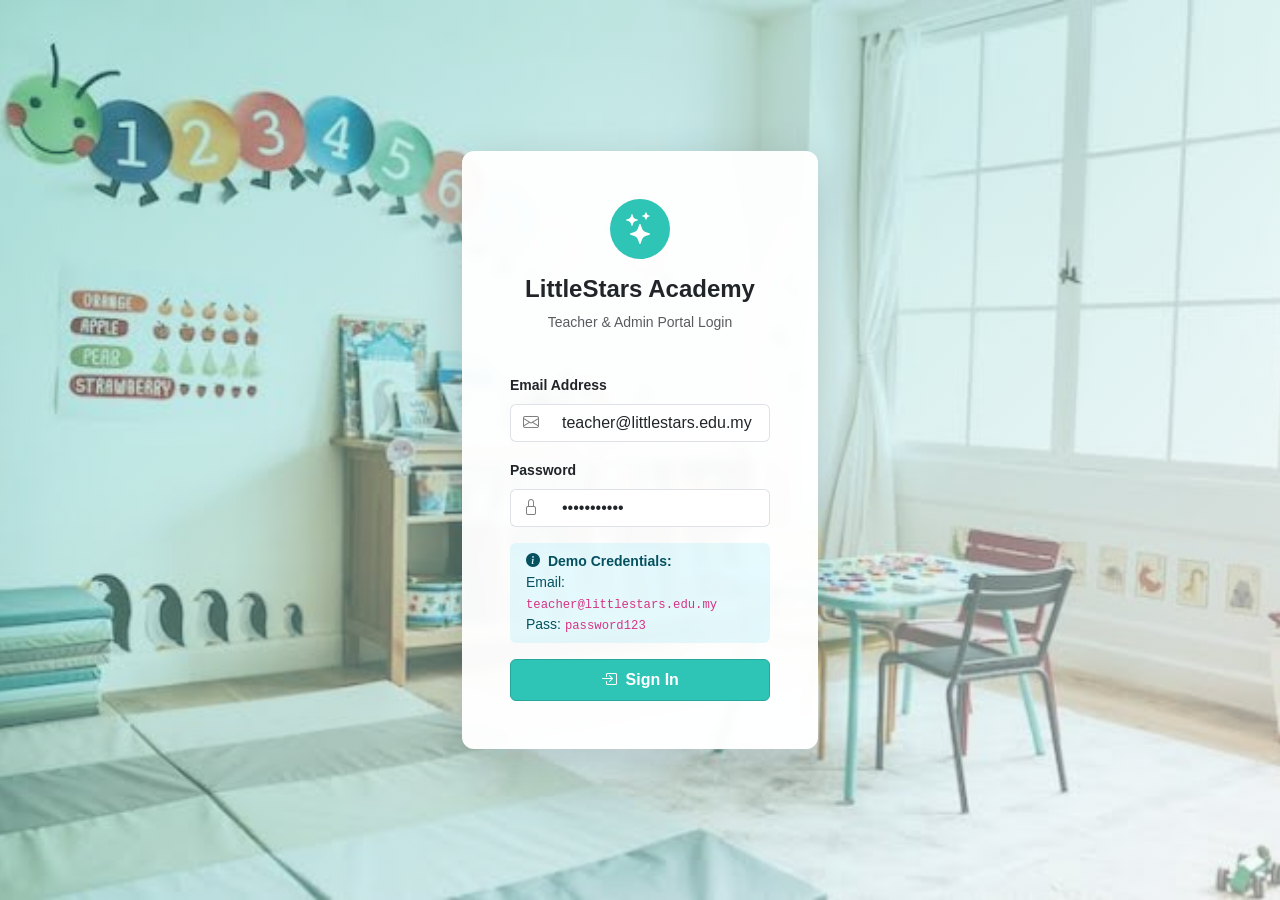
<file: index.html>
<!DOCTYPE html>
<html lang="en">

<head>
  <meta charset="UTF-8">
  <meta name="viewport" content="width=device-width, initial-scale=1.0">
  <title>LittleStars Academy - Login</title>
  <link href="https://cdn.jsdelivr.net/npm/bootstrap@5.3.2/dist/css/bootstrap.min.css" rel="stylesheet">
  <link rel="stylesheet" href="https://cdn.jsdelivr.net/npm/bootstrap-icons@1.11.1/font/bootstrap-icons.css">
  <link rel="stylesheet" href="style.css">
</head>


<body class="login-page d-flex align-items-center justify-content-center min-vh-100 py-4">

  <div class="container">
    <div class="row justify-content-center">
      <div class="col-12 col-sm-10 col-md-8 col-lg-5 col-xl-4">
        
        <div class="card login-card p-4 p-md-5 shadow-lg border-0">
          <div class="text-center mb-4">
            <div class="bg-primary text-white rounded-circle d-inline-flex align-items-center justify-content-center mb-3" style="width: 60px; height: 60px;">
              <i class="bi bi-stars fs-2"></i>
            </div>
            <h4 class="fw-bold text-dark">LittleStars Academy</h4>
            <p class="text-muted small">Teacher & Admin Portal Login</p>
          </div>

          <div id="loginAlert" class="alert alert-danger d-none py-2 small" role="alert">
            Invalid email or password. Please try again!
          </div>

          <!-- Calls function from script.js -->
          <form id="loginForm" onsubmit="handleLoginRedirect(event)">
            <div class="mb-3">
              <label for="loginEmail" class="form-label small fw-semibold">Email Address</label>
              <div class="input-group">
                <span class="input-group-text bg-white"><i class="bi bi-envelope text-black-50"></i></span>
                <input type="email" class="form-control" id="loginEmail" value="teacher@littlestars.edu.my" required>
              </div>
            </div>

            <div class="mb-3">
              <label for="loginPassword" class="form-label small fw-semibold">Password</label>
              <div class="input-group">
                <span class="input-group-text bg-white"><i class="bi bi-lock text-black-50"></i></span>
                <input type="password" class="form-control" id="loginPassword" value="password123" required>
              </div>
            </div>

            <div class="alert alert-info py-2 small mb-3 border-0 bg-info bg-opacity-10 text-info-emphasis">
              <i class="bi bi-info-circle-fill me-1"></i> <strong>Demo Credentials:</strong><br>
              Email: <code>teacher@littlestars.edu.my</code><br>
              Pass: <code>password123</code>
            </div>

            <button type="submit" class="btn btn-primary w-100 fw-bold hover-lift py-2">
              <i class="bi bi-box-arrow-in-right me-1"></i> Sign In
            </button>
          </form>
        </div>

      </div>
    </div>
  </div>

  <script src="script.js"></script>
</body>
</html>
</file>
<file: style.css>
/* LittleStars Brand Theme Variables */
:root {
  --bs-primary: #2ec4b6;
  --bs-primary-rgb: 46, 196, 182;
  --bs-success: #1cc88a;
  --bs-success-rgb: 28, 200, 138;
  --bs-warning: #f6c23e;
  --bs-warning-rgb: 246, 194, 62;
  --bs-danger: #e74a3b;
  --bs-danger-rgb: 231, 74, 59;
}

html {
  height: 100%;
}

/* Global Background and Body */
body {
  background-color: #f4fbfa;
  font-family: 'Segoe UI', Tahoma, Geneva, Verdana, sans-serif;
  color: #2b3440;
}

/* Sticky Footer Layout for All Inner Pages */
body:not(.login-page) {
  display: flex;
  flex-direction: column;
  min-height: 100vh;
}

body:not(.login-page) > footer,
body:not(.login-page) footer {
  margin-top: auto;
  width: 100%;
}

/* Photo Background for Login Page Only */
body.login-page {
  min-height: 100vh;
  background-color: #eef7ff !important;
  background-image:
    linear-gradient(
      135deg,
      rgba(46, 196, 182, 0.35),
      rgba(255, 255, 255, 0.55)
    ),
    url('tadika.jfif') !important;
  background-size: cover !important;
  background-position: center center !important;
  background-repeat: no-repeat !important;
  background-attachment: fixed;
}

/* Login Card */
.login-card {
  border: none;
  border-radius: 1rem;
  background-color: rgba(255, 255, 255, 0.96);
  backdrop-filter: blur(4px);
  box-shadow: 0 1rem 3rem rgba(0, 0, 0, 0.175) !important;
}

.login-card .input-group-text {
  border-right: none;
}

.login-card .form-control {
  border-left: none;
}

/* Bootstrap Color Overrides (Primary, Success, Warning, Danger) */
.bg-primary {
  background-color: #2ec4b6 !important;
}

.text-primary {
  color: #24a89c !important;
}

.btn-primary {
  background-color: #2ec4b6 !important;
  border-color: #24a89c !important;
  color: #ffffff !important;
}

.btn-primary:hover,
.btn-primary:focus {
  background-color: #24a89c !important;
  border-color: #24a89c !important;
}

.bg-success {
  background-color: #1cc88a !important;
}

.text-success {
  color: #17a673 !important;
}

.bg-warning {
  background-color: #f6c23e !important;
}

.text-warning {
  color: #dda20a !important;
}

.bg-danger {
  background-color: #e74a3b !important;
}

.text-danger {
  color: #c93729 !important;
}

/* Left-Border Accent Cards (Dashboard KPIs) */
.border-left-primary {
  border-left: 0.25rem solid #2ec4b6 !important;
}

.border-left-success {
  border-left: 0.25rem solid #1cc88a !important;
}

.border-left-warning {
  border-left: 0.25rem solid #f6c23e !important;
}

.border-left-danger {
  border-left: 0.25rem solid #e74a3b !important;
}

/* Card Styling */
.card {
  border: none;
  box-shadow: 0 0.15rem 1.75rem 0 rgba(43, 52, 64, 0.08);
  border-radius: 0.75rem;
  transition: transform 0.2s ease, box-shadow 0.2s ease;
}

/* Hover Lift for Interactive Cards & Buttons */
.hover-lift:hover {
  transform: translateY(-4px);
  box-shadow: 0 0.75rem 1.5rem rgba(43, 52, 64, 0.14) !important;
}

/* Chart Container Sizing */
.chart-container {
  position: relative;
  height: 280px;
  width: 100%;
}

/* Table Polish for Attendance & Class Breakdown */
.table thead th {
  font-size: 0.78rem;
  text-transform: uppercase;
  letter-spacing: 0.04em;
  color: #6c757d;
}

.table tbody tr {
  transition: background-color 0.15s ease;
}

.table tbody tr:hover {
  background-color: rgba(46, 196, 182, 0.06);
}

/* Navbar Tweaks */
.navbar-brand {
  font-weight: 700;
  letter-spacing: 0.5px;
}

.navbar .nav-link,
.nav-pills .nav-link {
  border-radius: 0.6rem !important;
  padding: 0.45rem 0.9rem !important;
  color: rgba(255, 255, 255, 0.9) !important;
  transition: all 0.2s ease !important;
}

/* Hovering over Dashboard, Students, Attendance, etc. */
.navbar .nav-link:hover,
.navbar .nav-link:focus,
.nav-pills .nav-link:hover {
  background-color: #ffffff !important;
  color: #1f9d91 !important;
  transform: translateY(-2px);
  box-shadow: 0 4px 10px rgba(0, 0, 0, 0.12);
}

/* Currently Active Page Tab */
.navbar .nav-link.active,
.nav-pills .nav-link.active {
  background-color: #ffbe0b !important;
  color: #2b3440 !important;
  font-weight: 700 !important;
  box-shadow: 0 3px 8px rgba(0, 0, 0, 0.12);
}
</file>
